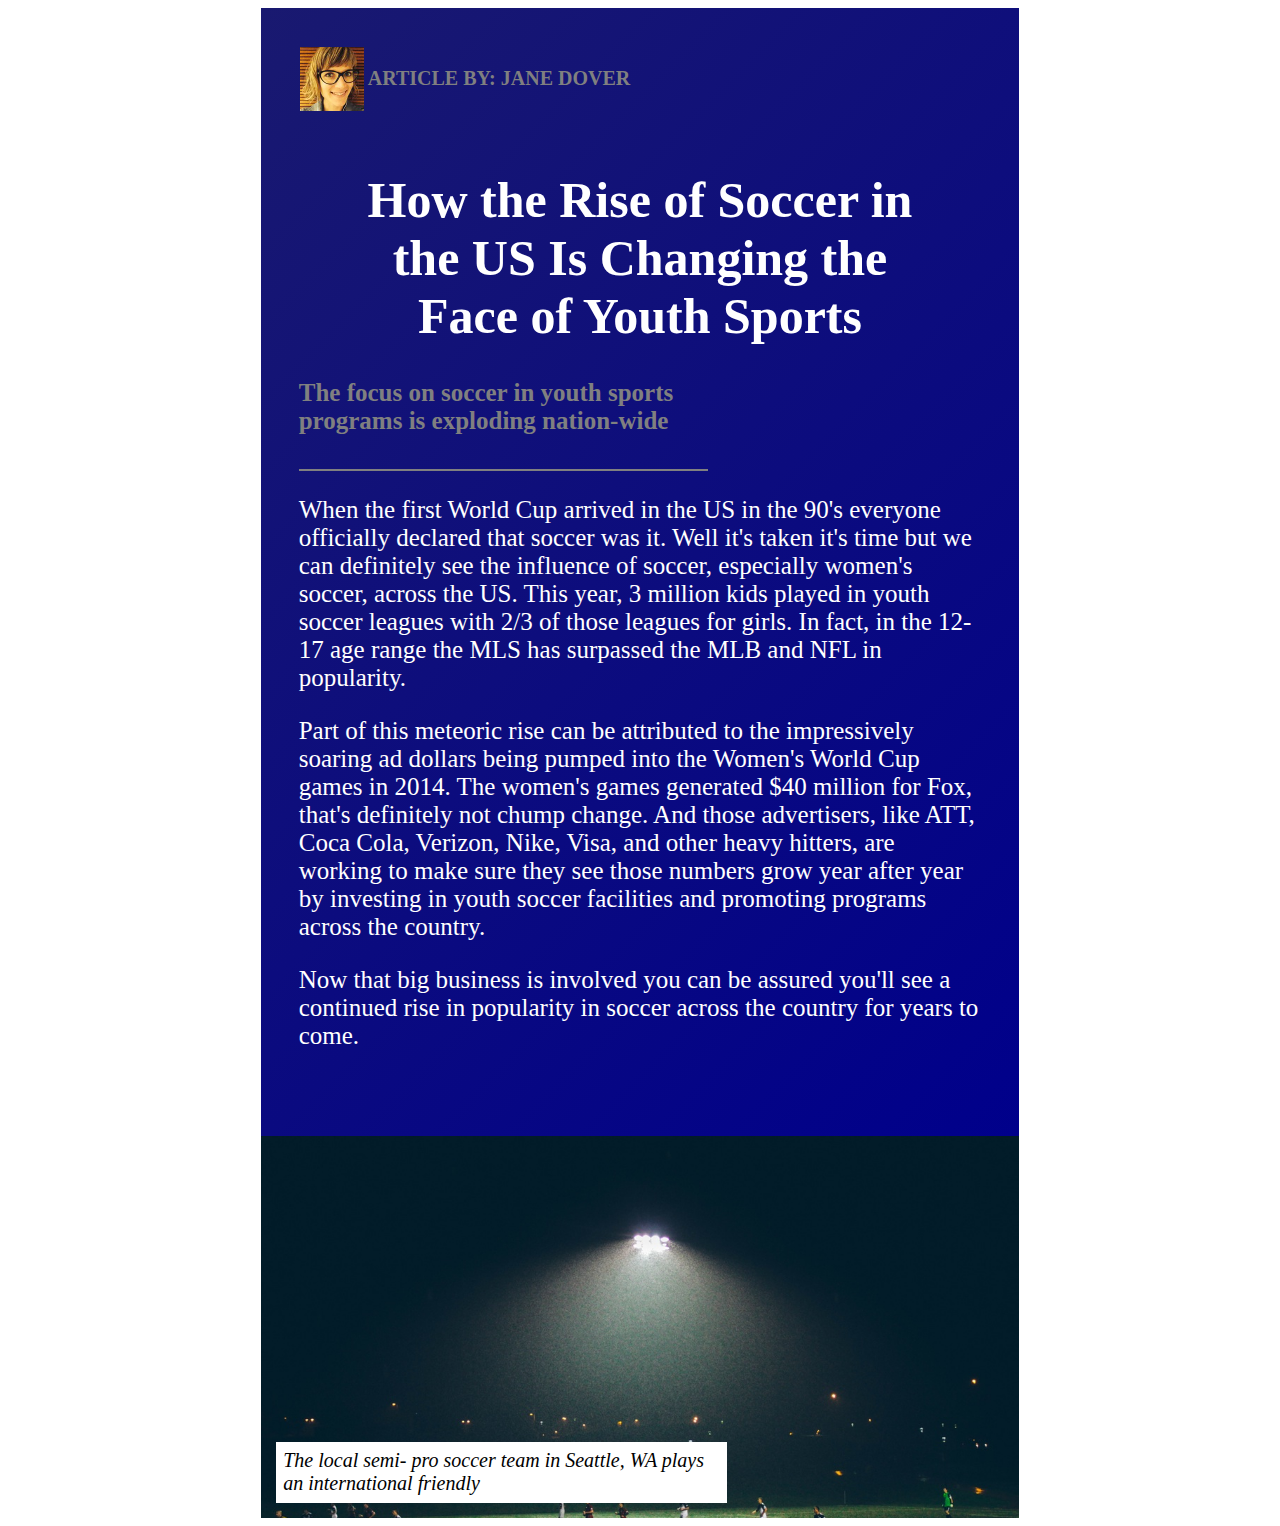
<file: css/2 variant/index.html>
<!DOCTYPE html>
<html>

<head>
  <title>The Rise of Soccer in The US</title>
  <LINK REL="stylesheet" TYPE="text/css" href="style.css">
</head>

<body>
  <div class="page">
    <div class="content">
      <div class="author_div">
        <img class="author_img" alt="author" src="images/htmlcss1-img_writer-avatar.jpg">
        <h3 class="author_name">ARTICLE BY: JANE DOVER</h3>
      </div>
      <div class="main_text">
        <h1>How the Rise of Soccer in the US Is Changing the Face of Youth Sports</h1>
        <h2>The focus on soccer in youth sports programs is exploding nation-wide</h2>
        <p>When the first World Cup arrived in the US in the 90's everyone officially declared that soccer was it. Well it's taken it's time but we can definitely see the influence of soccer, especially women's soccer, across the US. This year, 3 million kids
          played in youth soccer leagues with 2/3 of those leagues for girls. In fact, in the 12-17 age range the MLS has surpassed the MLB and NFL in popularity.</p>
        <p>Part of this meteoric rise can be attributed to the impressively soaring ad dollars being pumped into the Women's World Cup games in 2014. The women's games generated $40 million for Fox, that's definitely not chump change. And those advertisers,
          like ATT, Coca Cola, Verizon, Nike, Visa, and other heavy hitters, are working to make sure they see those numbers grow year after year by investing in youth soccer facilities and promoting programs across the country. </p>
        <p>Now that big business is involved you can be assured you'll see a continued rise in popularity in soccer across the country for years to come. </p>
      </div>
    </div>
    <div class="bottom">
      <div class="bottom_text">
        <p>The local semi- pro soccer team in Seattle, WA plays an international friendly</p>
      </div>
    </div>
  </div>

</body>

</html>
</file>
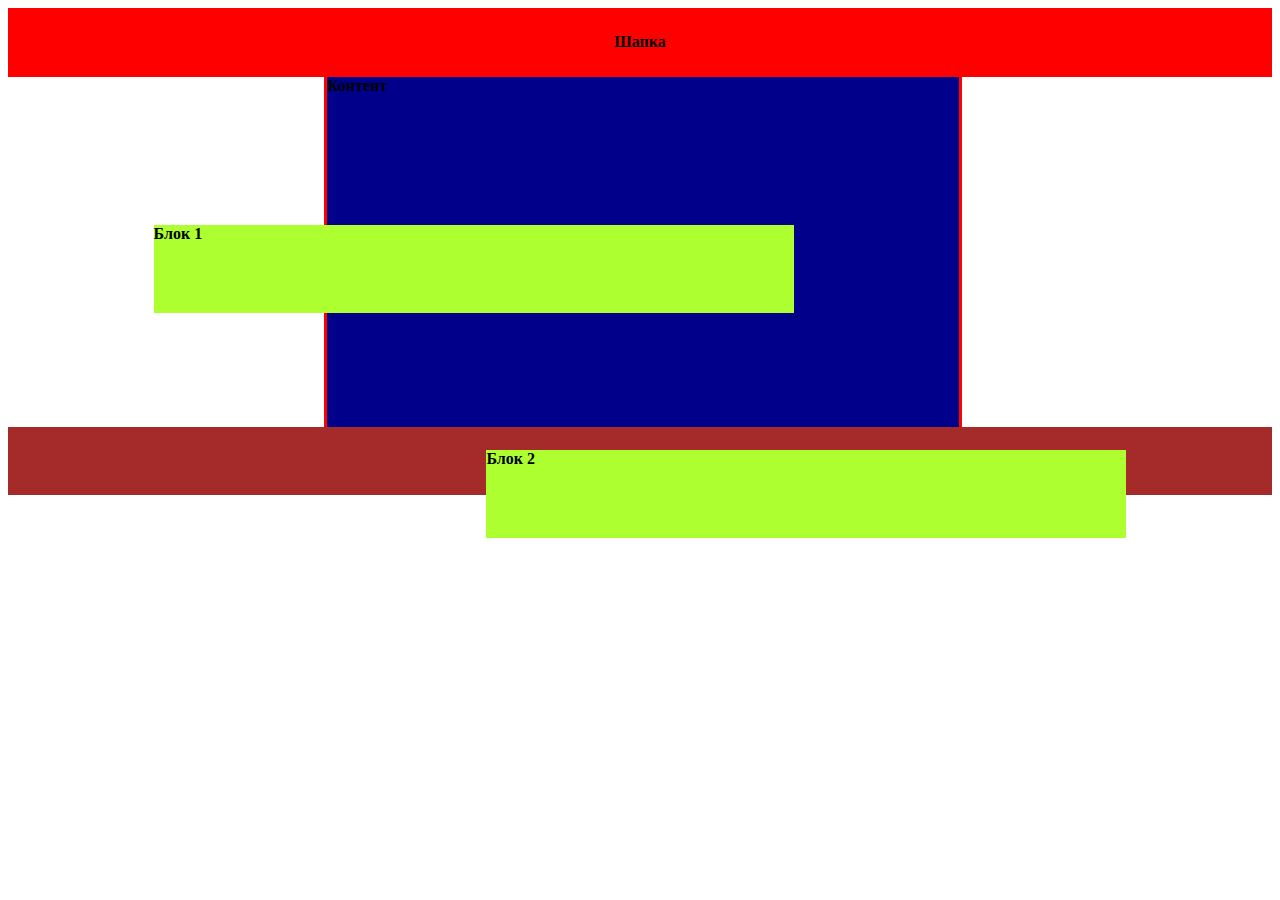
<file: css/Blocks/index.html>
<!DOCTYPE html>
<html lang="en">
<head>
    <meta charset="UTF-8">
    <title>Title</title>
    <link href="styles.css" rel="stylesheet">
</head>
<body>
    <div class="header"><b>Шапка</b></div>
    <div class="content"><b>Контент</b>
        <div class="block1"><b>Блок 1</b></div>
        <div class="block2"><b>Блок 2</b></div>
    </div>
    <div class="footer"><b>Футер</b></div>
</body>
</html>
</file>
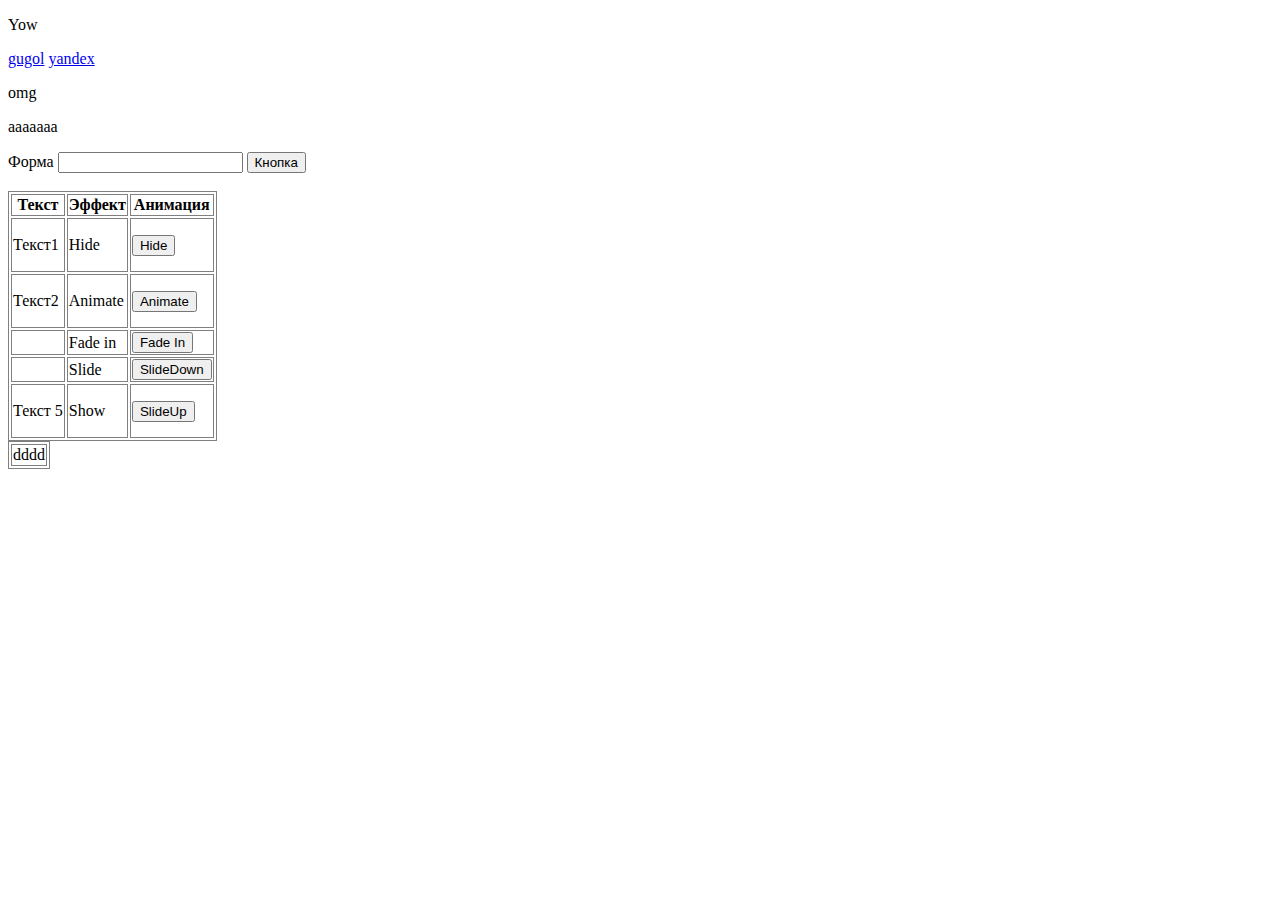
<file: jquery/jquery(basic and effects)/index.html>
<!DOCTYPE html>
<html lang="en">
<head>
    <meta charset="UTF-8">
    <meta name="viewport" content="width=device-width, initial-scale=1.0">
    <meta http-equiv="X-UA-Compatible" content="ie=edge">
    <title>Document</title>
    <script src="https://ajax.aspnetcdn.com/ajax/jQuery/jquery-3.4.1.min.js"></script>
    <script src="script.js"></script>
    <link rel="stylesheet" href="style.css">
</head>
<body>
    <p>Yow</p>
    <a href="https://google.com">gugol</a>
    <a href="https://yandex.ru">yandex</a>
    <p>omg</p>
    <p>aaaaaaa</p>
    <form action="">
        Форма
        <input type="text">
        <input type="submit" value="Кнопка">
    </form>


    <br>
    <table>
        <tr>
            <th>Текст</th>
            <th>Эффект</th>
            <th>Анимация</th>
        </tr>
        <tr>
            <td><p id="div1">Текст1</p></td>
            <td>Hide</td>
            <td><button id="b_hide">Hide</button></td>
        </tr>
        <tr>
            <td><p id="div2">Текст2</p></td>
            <td>Animate</td>
            <td><button id="b_animate">Animate</button></td>
        </tr>
        <tr>
            <td><p id="div3" style="display: none">Текст3</p></td>
            <td>Fade in</td>
            <td><button id="b_fade">Fade In</button></td>
        </tr>
        <tr>
            <td><p id="div4" style='display: none'>Текст4</p></td>
            <td>Slide</td>
            <td><button id="b_slide">SlideDown</button></td>
        </tr>
        <tr>
            <td><p id="div5">Текст 5</p></td>
            <td>Show</td>
            <td><button id="b_show">SlideUp</button></td>
        </tr>
        
    </table>
    <table>
        <tr>
            <td><a class="work">dddd</a></td>
        </tr>
    </table>
</body>
</html>
</file>
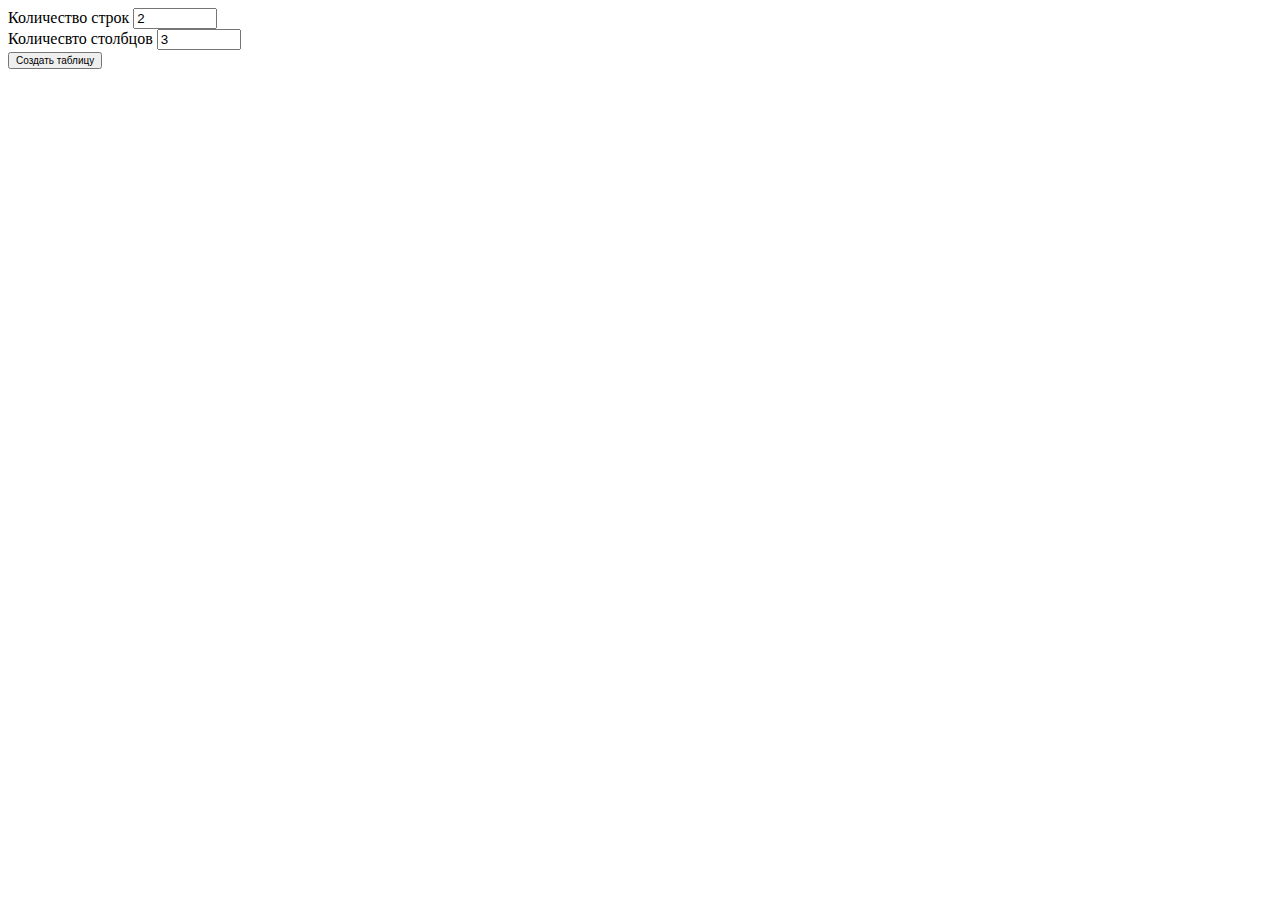
<file: js/Flex Table/index.html>
<!DOCTYPE html>
<html lang="en">
<head>
    <meta charset="UTF-8">
    <title>Title</title>
    <link href="styles.css" rel="stylesheet">
</head>
<body>
    <div class="creation_form" id="editing_form_div" style="display: block">
        <form id="creation_form">
            <label>Количество строк  <input class="input" type="number" name="rows_number" id="rows_number" value="2"></label><br>
            <label>Количесвто столбцов  <input class="input" type="number" name="cols_number" id="cols_number" value="3"></label><br>
            <input class="button" type="button" value="Создать таблицу" onclick="Creation_Fun()">
        </form>
        <form style="display: none" id="editing_form">
            <div class="editing">
                <label><b>Изменение рамки:  </b>
                    <label>Ширина (px)
                        <input class="input" type="number" id="border_width" value="1" onchange="Border_Value()">
                    </label>
                    <label>Вид рамки
                        <select id="border_style" onchange="Border_Value()">
                            <option value="solid">
                                сплошная линия
                            </option>
                            <option value="dotted">
                                точки
                            </option>
                            <option value="dashed">
                                тире
                            </option>
                                <option value="double">
                                двойная
                            </option>
                        </select>
                    </label>
                </label>
                <input type="button" style="display: block" value="Применить 1 px и рамка сплошная линия" id="border_button" onclick="border_change()">
            </div>
            <div class="editing">
                <label><b>Заголовок:  </b><input id="new_header" type="text" value="Заголовк"></label>
                <input type="button" style="display: block" value="Изменить" onclick="Header_Change()">
            </div>
            <div class="editing">
                <label><b>Удалить строку:  </b><input id="delete_row" class="input" type="number"></label>
                <input type="button" style="display: block" value="Удалить" onclick="Delete_row()">
            </div>
            <div class="editing">
                <label><input type="button" value="**Magic**" onclick="Magic()"></label>
            </div>
        </form>
    </div>
    <div class="table" id="table_div" style="display: none">
        <table cellpadding="10px">
            <tbody id="table">
                <tr id="table_header">
                    <th id="th">
                        Заголовок
                    </th>
                </tr>
            </tbody>
        </table>
    </div>
    <input id="delete_button" type="button" value="удалить таблицу" style="display: none" onclick="delete_table()">
    <script src="scripts.js"></script>
</body>
</html>
</file>
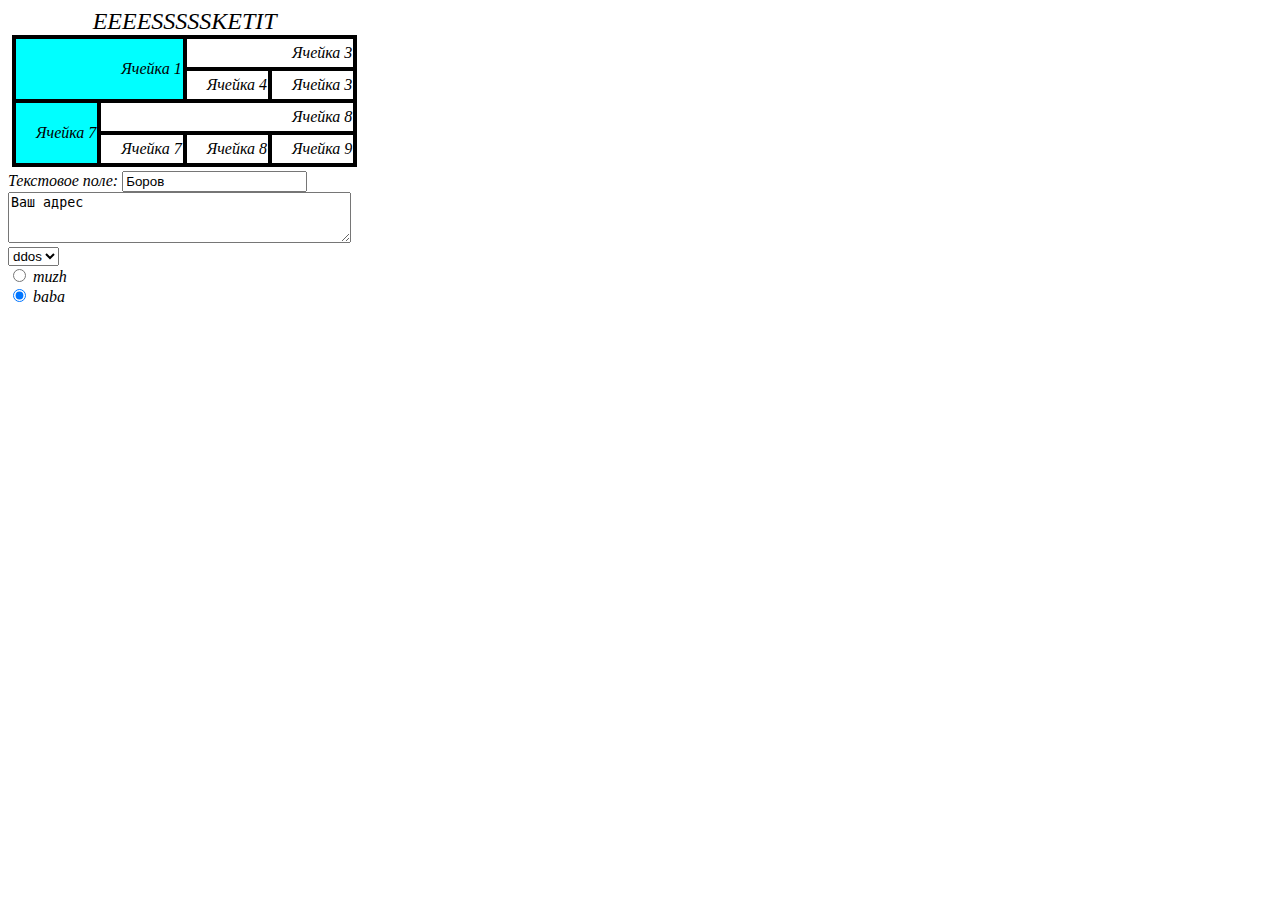
<file: css/css(basic)/Rofl.html>
<!DOCTYPE html>
<HTML>
<HEAD>
<TITLE>Заголовок</TITLE>
<LINK REL="stylesheet" TYPE="text/css" href="styles.css">
<META CHARSET="UTF-8">
<META NAME="Keywords" CONTENT="Всем, ку">
<STYLE>
}</STYLE>
<SCRIPT></SCRIPT>
<NOSCRIPT>гг</NOSCRIPT>
</HEAD>
<BODY>
<table border="3">
    <caption>EEEESSSSSKETIT</caption>
    <tbody>
    <tr>
        <td colspan="2" rowspan="2" class="a">Ячейка 1</td>
        <td colspan="2">Ячейка 3</td>
    </tr>
    <tr>
        <td>Ячейка 4</td>
        <td>Ячейка 3</td>
    </tr>
    <tr>
        <td rowspan="2" class="a">Ячейка 7</td>
        <td colspan="3">Ячейка 8</td>
    </tr>
    <tr>
        <td ="10">Ячейка 7</td>
        <td>Ячейка 8</td>
        <td>Ячейка 9</td>
    </tr>
    </tbody>
</table>
<FORM action="/servlet" METHOD="get" NAME="TestForm">
    Текстовое поле:
    <input typr="text" name="lastname" size="20" value="Боров"><br>
    <textarea name="address" wrap="virtual" cols="40" rows="3">Ваш адрес</textarea><br>
    <select name="os">
        <option value="ddos">ddos</option>
        <option value="ddos">ddos</option>
        <option value="ddos">ddos</option>
        <option value="ddos">ddos</option>
        <option value="ddos">ddos</option>
        <option value="ddos">ddos</option><option value="ddos">ddos</option><option value="ddos">ddos</option><option value="ddos">ddos</option><option value="ddos">ddos</option><option value="ddos">ddos</option><option value="ddos">ddos</option><option value="ddos">ddos</option><option value="ddos">ddos</option><option value="ddos">ddos</option><option value="ddos">ddos</option><option value="ddos">ddos</option><option value="ddos">ddos</option><option value="ddos">ddos</option><option value="ddos">ddos</option><option value="ddos">ddos</option><option value="ddos">ddos</option><option value="ddos">ddos</option><option value="ddos">ddos</option><option value="ddos">ddos</option><option value="ddos">ddos</option><option value="ddos">ddos</option><option value="ddos">ddos</option><option value="ddos">ddos</option><option value="ddos">ddos</option><option value="ddos">ddos</option><option value="ddos">ddos</option><option value="ddos">ddos</option>
    </select><br>
    <input type="hidden" name="info" value="hidden">
    <input type="radio" name="sex" value="male" checked> muzh<br>
    <input type="radio" name="sex" value="female" checked> baba<br>
</FORM>
</BODY>
</HTMl>
</file>
<file: css/2 variant/style.css>
h1{
    text-align: center;
    margin-right: 7%;
    margin-left: 7%;
    font-size: 50px;
    color: white;
}

h3{
    color: grey;
    font-size: 20px;
}

h2{
    color: grey;
    font-size: 25px;
    width: 60%;
    border-bottom: 2px solid grey;
    padding-bottom: 5%;
}

p{
    color: white;
    font-size: 25px;
}

.page{
    margin-right: 20%;
    margin-left: 20%;
}

.content{
    background: linear-gradient(135deg, midnightblue, darkblue);
    height: auto;
    padding: 5% 5% 8% 5%;
}

.author_div{
    #background-color: brown;
    height: 90px;
    width: auto;
    #margin: 5%;
    display: inline-block;
    padding: 1px;
}

.author_img{
    width: 64px;
    height: 64px;
}

.author_name{
    display: inline-block;
    vertical-align: top;
}

.bottom {
    background-image: url(./images/soccer.jpeg);
    #background-color: blue;
    height: 20%;
    background-repeat: no-repeat;
    #width: auto;
    background-size: 100% auto;
    padding: 2%;
}

.bottom_text{
    background-color: white;
    display: inline-block;
    vertical-align: bottom;
    margin-top: 40%;
    padding: 1%;
    width: 60%;
}

.bottom_text p{
    color: black;
    font-style: italic;
    margin: 0;
    font-size: 20px;
}
</file>
<file: css/Blocks/styles.css>
.header{
    background-color: red;
    text-align: center;
    padding: 2%;
}
.content{
    border-left: solid 3px red;
    border-right: solid 3px red;
    width: 50%;
    background-color: darkblue;
    height: 350px;
   #position: absolute;
    #left: 25%;
    #right: 25%;
    margin-left: 25%;
    margin-right: 25%;
}
.block1{
    #display: inline-block;
    width: 50%;
    #margin-left: -30%;
    position: absolute;
    float: left;
    top: 25%;
    left: 12%;
    right: 38%;
    background-color: greenyellow;
    height: 88px;
}
.block2{
    width: 50%;
    left: 38%;
    right: 12%;
    #margin-right: -30%;
    float: right;
    position: absolute;
    top: 50%;
    background-color: greenyellow;
    height: 88px;
 }
.footer{
    background-color: brown;
    text-align: center;
    padding: 2%;
}
</file>
<file: jquery/jquery(basic and effects)/style.css>
table {border: 1px solid grey;} 
/* границы ячеек первого ряда таблицы */
th {border: 1px solid grey;}
/* границы ячеек тела таблицы */
td {border: 1px solid grey;}

table a.work:hover {border-bottom:1px dashed}
</file>
<file: js/Flex Table/styles.css>
table{
    border-collapse: collapse;
}
td{
    border-width: 1px;
    border-style: solid;
    border-color: black;
}
th{
    border: 1px solid black;
}
.input{
    width: 6%;
}
.button{
    font-size: 10px;
}
.editing{
    display: block;
    border: 1px solid red;
    padding-top: 2%;
    padding-bottom: 2%;
    padding-left: 1%;
    padding-right: 1%;
    margin: 2px;
    width: 50%;
}
</file>
<file: css/css(basic)/styles.css>
body {
    font-style: italic;
}
table {
    border-collapse: collapse;
    margin: 4px;
    text-align: right;
}
td {
    padding-bottom: 5px;
    padding-top: 5px;
    padding-left: 20px;
    border: 4px black solid;
}
caption {
    text-decoration: brown;
    font-size: x-large;
}
.a{
    background: aqua;
}
a {
    text-decoration: none;
}
</file>
